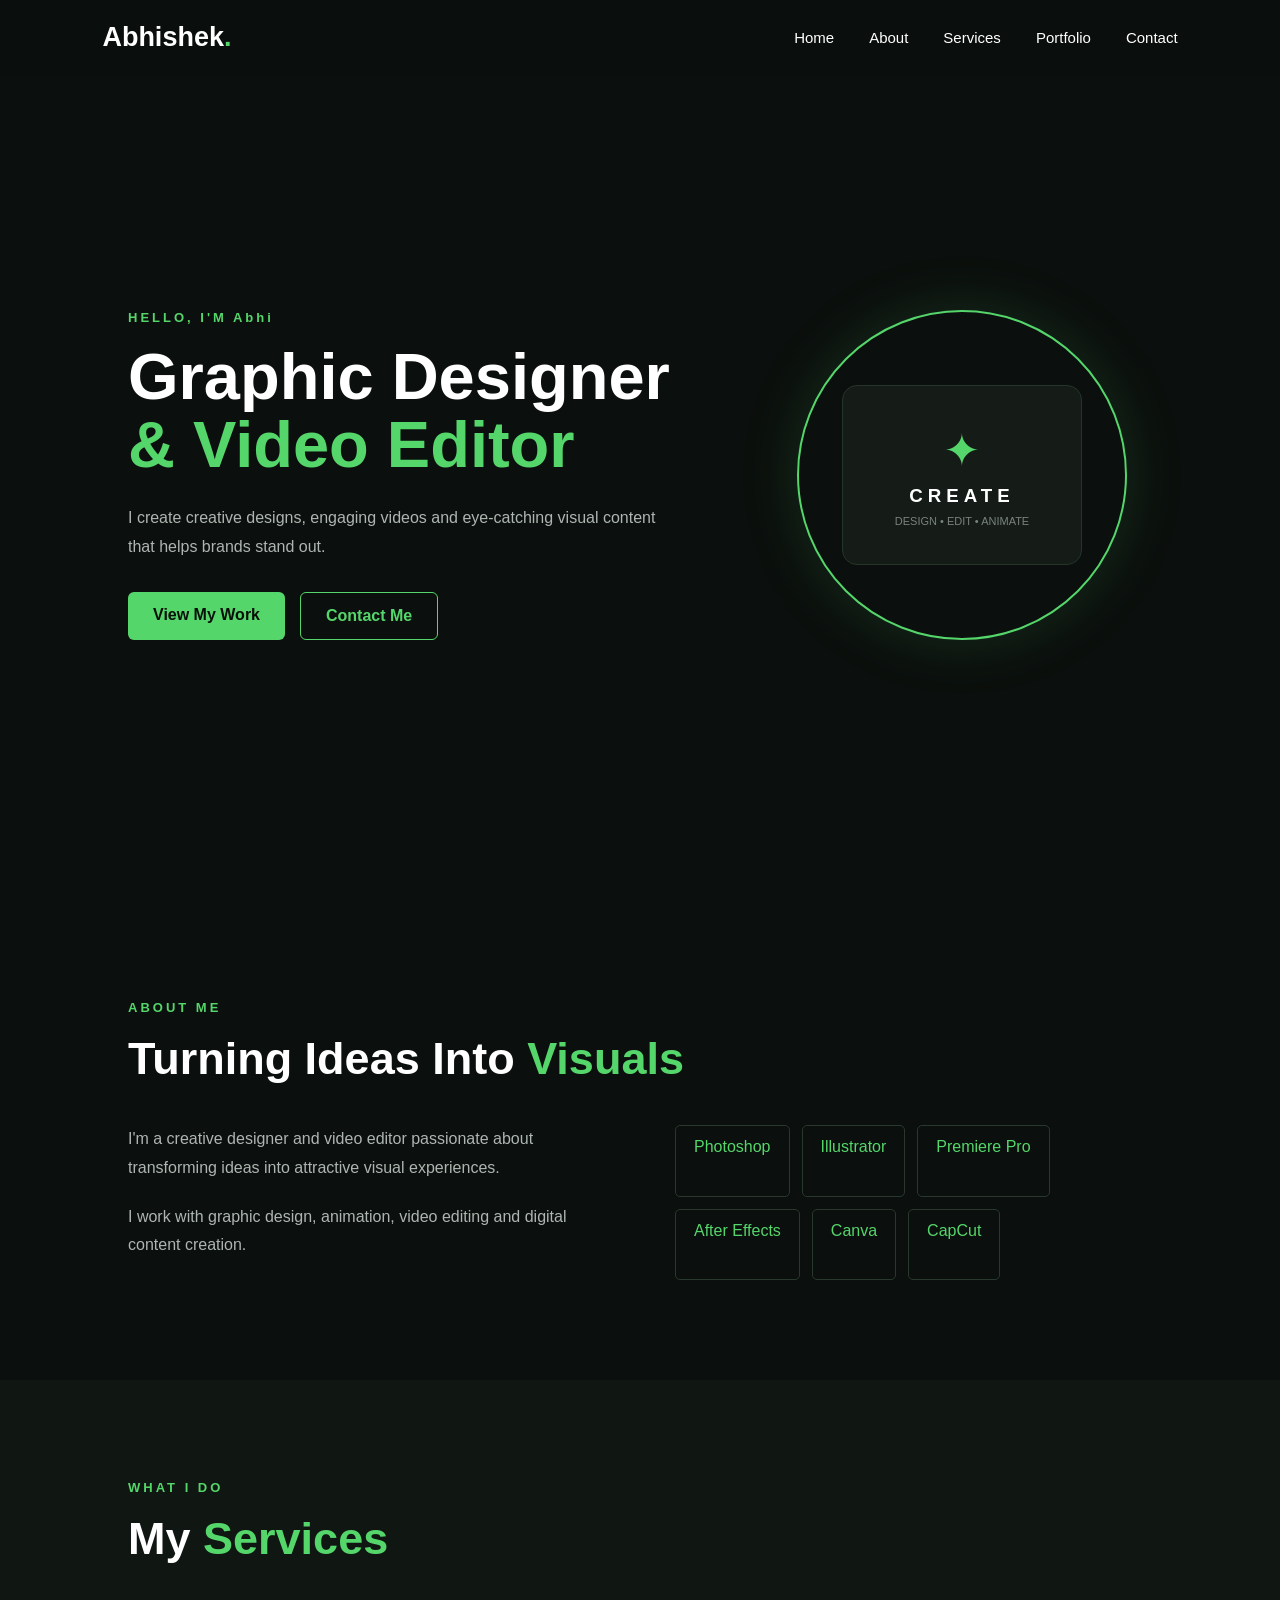
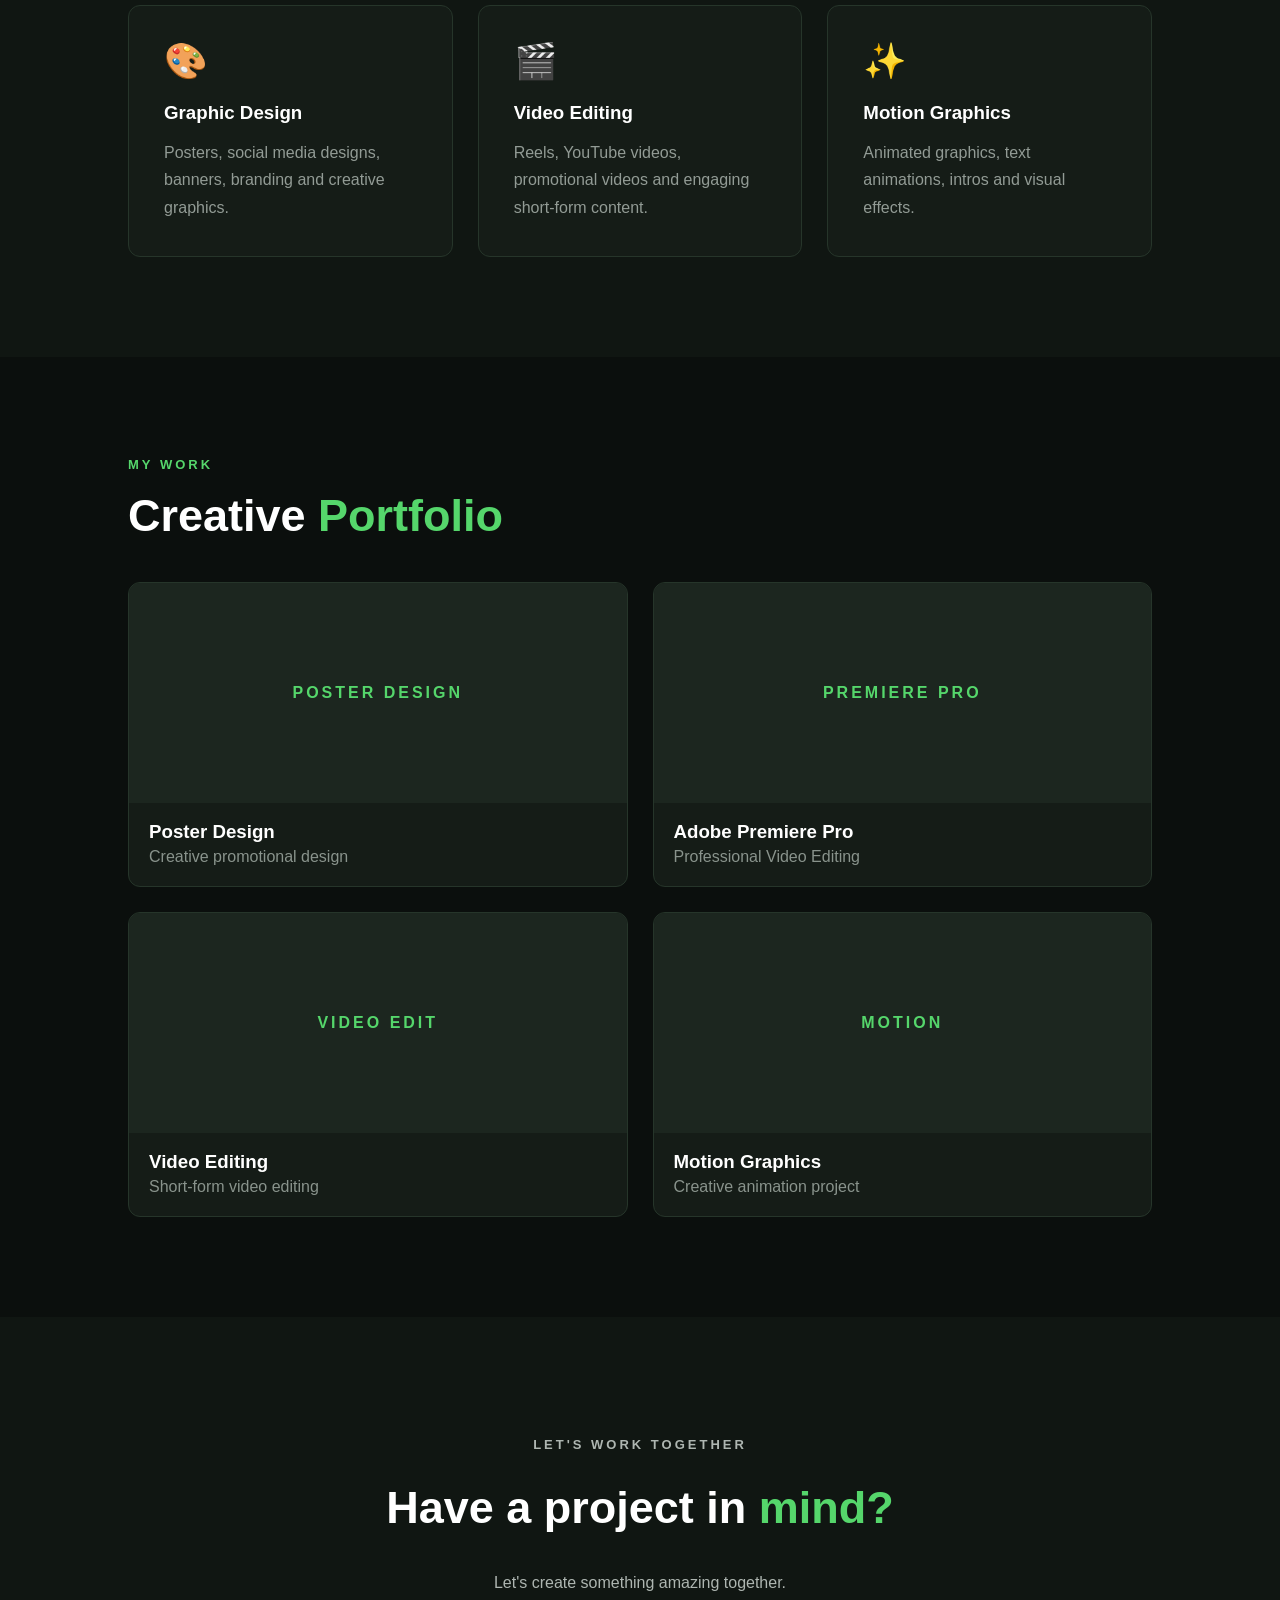
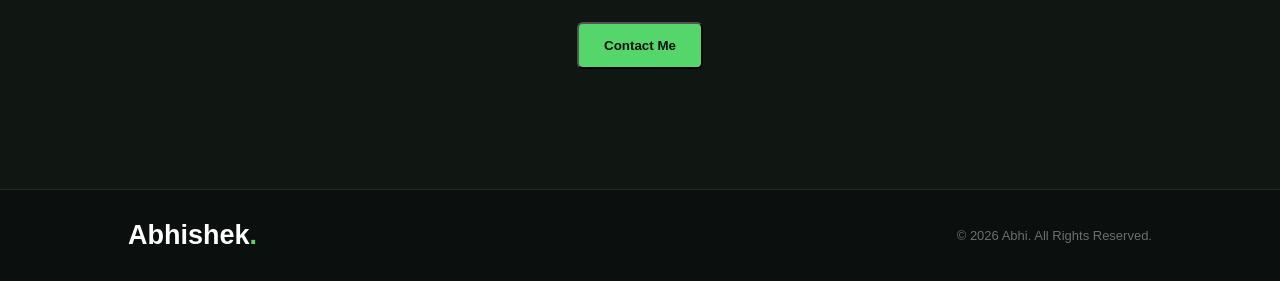
<file: index.html>
<!DOCTYPE html>
<html lang="en">

<head>
    <meta charset="UTF-8">
    <meta name="viewport" content="width=device-width, initial-scale=1.0">

    <title>Abhishek  | Graphic Designer & Video Editor</title>

    <link rel="stylesheet" href="style.css">
</head>

<body>

    <!-- NAVBAR -->
    <header>
        <nav class="navbar">

            <div class="logo">Abhishek<span>.</span></div>

            <ul class="nav-links">
                <li><a href="#home">Home</a></li>
                <li><a href="#about">About</a></li>
                <li><a href="#services">Services</a></li>
                <li><a href="#portfolio">Portfolio</a></li>
                <li><a href="#contact">Contact</a></li>
            </ul>

            <button class="menu-btn" onclick="toggleMenu()">☰</button>

        </nav>
    </header>


    <!-- HOME -->
    <section id="home" class="hero">

        <div class="hero-text">

            <p class="small-title">HELLO, I'M Abhi</p>

            <h1>
                Graphic Designer
                <br>
                <span>& Video Editor</span>
            </h1>

            <p class="description">
                I create creative designs, engaging videos and
                eye-catching visual content that helps brands
                stand out.
            </p>

            <div class="hero-buttons">
                <a href="#portfolio" class="btn primary">View My Work</a>
                <a href="#contact" class="btn secondary">Contact Me</a>
            </div>

        </div>


        <div class="hero-card">

            <div class="circle"></div>

            <div class="creative-card">
                <div class="card-icon">✦</div>
                <h3>CREATE</h3>
                <p>DESIGN • EDIT • ANIMATE</p>
            </div>

        </div>

    </section>


    <!-- ABOUT -->
    <section id="about" class="section">

        <p class="section-small">ABOUT ME</p>

        <h2>Turning Ideas Into <span>Visuals</span></h2>

        <div class="about-content">

            <div>
                <p>
                    I'm a creative designer and video editor passionate
                    about transforming ideas into attractive visual
                    experiences.
                </p>

                <p>
                    I work with graphic design, animation, video editing
                    and digital content creation.
                </p>
            </div>

            <div class="skills">
                <div>Photoshop</div>
                <div>Illustrator</div>
                <div>Premiere Pro</div>
                <div>After Effects</div>
                <div>Canva</div>
                <div>CapCut</div>
            </div>

        </div>

    </section>


    <!-- SERVICES -->
    <section id="services" class="section services-section">

        <p class="section-small">WHAT I DO</p>

        <h2>My <span>Services</span></h2>

        <div class="service-container">

            <div class="service-card">
                <div class="service-icon">🎨</div>
                <h3>Graphic Design</h3>
                <p>
                    Posters, social media designs, banners,
                    branding and creative graphics.
                </p>
            </div>

            <div class="service-card">
                <div class="service-icon">🎬</div>
                <h3>Video Editing</h3>
                <p>
                    Reels, YouTube videos, promotional videos
                    and engaging short-form content.
                </p>
            </div>

            <div class="service-card">
                <div class="service-icon">✨</div>
                <h3>Motion Graphics</h3>
                <p>
                    Animated graphics, text animations,
                    intros and visual effects.
                </p>
            </div>

        </div>

    </section>


    <!-- PORTFOLIO -->
    <section id="portfolio" class="section">

        <p class="section-small">MY WORK</p>

        <h2>Creative <span>Portfolio</span></h2>

        <div class="portfolio-container">

          <div class="portfolio-card" onclick="openPortfolioPDF()">
    <div class="portfolio-placeholder">POSTER DESIGN</div>
    <h3>Poster Design</h3>
    <p>Creative promotional design</p>
</div>

            <div class="portfolio-card"
     onclick="window.location.href='Premiere pro.html'">

    <div class="portfolio-placeholder">
        PREMIERE PRO
    </div>

    <h3>Adobe Premiere Pro</h3>
    <p>Professional Video Editing</p>

</div>

           <div class="portfolio-card"
     onclick="window.location.href='Video editing.html'">

    <div class="portfolio-placeholder">
        VIDEO EDIT
    </div>

    <h3>Video Editing</h3>
    <p>Short-form video editing</p>

</div>

            <div class="portfolio-card"
     onclick="window.location.href='Motion graphics.html'">

    <div class="portfolio-placeholder">
        MOTION
    </div>

    <h3>Motion Graphics</h3>
    <p>Creative animation project</p>

</div>

        </div>

    </section>


    <!-- CONTACT --> 
     <section id="contact" class="contact-section"> 
        <p class="section-small">LET'S WORK TOGETHER</p> 
        <h2>Have a project in <span>mind?</span></h2>
         <p> Let's create something amazing together. </p>
    <!-- CONTACT ME BUTTON -->
        <button class="btn primary" onclick="showContact()">
            Contact Me </button> 
    <!-- CONTACT POPUP --> 
    <div id="contactPopup" class="contact-popup">
    <div class="contact-box">
         <span class="close" onclick="closeContact()">×</span>
            <h2>Contact Me</h2> 
            <p>📧 <strong>Email</strong></p>
            <a href="https://mail.google.com/mail/?view=cm&fs=1&to=abhishekpadala78@gmail.com"
                target="_blank"> abhishekpadala78@gmail.com </a>
             <p><strong>Phone</strong></p> <a href="tel:+7842357616">  7842357616 </a><br><br>
             
    </div>
     </div> 
    </section>


    <!-- FOOTER -->
    <footer>

        <div class="logo">Abhishek<span>.</span></div>

        <p>© 2026 Abhi. All Rights Reserved.</p>

    </footer>


    <script src="script.js"></script>

</body>

</html>
</file>
<file: style.css>
* {
    margin: 0;
    padding: 0;
    box-sizing: border-box;
    scroll-behavior: smooth;
}

body {
    font-family: Arial, sans-serif;
    background: #0b0f0d;
    color: white;
}


/* NAVBAR */

header {
    width: 100%;
    position: fixed;
    top: 0;
    z-index: 1000;
    background: rgba(11, 15, 13, 0.95);
}

.navbar {
    height: 75px;
    display: flex;
    align-items: center;
    justify-content: space-between;
    padding: 0 8%;
}

.logo {
    font-size: 27px;
    font-weight: bold;
}

.logo span,
h1 span,
h2 span {
    color: #55d66b;
}

.nav-links {
    display: flex;
    list-style: none;
    gap: 35px;
}

.nav-links a {
    color: white;
    text-decoration: none;
    font-size: 15px;
    transition: 0.3s;
}

.nav-links a:hover {
    color: #55d66b;
}

.menu-btn {
    display: none;
    background: none;
    color: white;
    border: none;
    font-size: 25px;
}


/* HERO */

.hero {
    min-height: 100vh;
    display: flex;
    align-items: center;
    justify-content: space-between;
    padding: 120px 10% 70px;
    gap: 50px;
}

.hero-text {
    max-width: 650px;
}

.small-title,
.section-small {
    color: #55d66b;
    letter-spacing: 3px;
    font-size: 13px;
    font-weight: bold;
    margin-bottom: 18px;
}

.hero h1 {
    font-size: 65px;
    line-height: 1.05;
    margin-bottom: 25px;
}

.description {
    color: #aeb6b1;
    line-height: 1.8;
    max-width: 550px;
    margin-bottom: 30px;
}


/* BUTTONS */

.hero-buttons {
    display: flex;
    gap: 15px;
}

.btn {
    display: inline-block;
    padding: 14px 25px;
    border-radius: 6px;
    text-decoration: none;
    font-weight: bold;
    transition: 0.3s;
}

.primary {
    background: #55d66b;
    color: #071008;
}

.primary:hover {
    transform: translateY(-3px);
    background: #72eb85;
}

.secondary {
    border: 1px solid #55d66b;
    color: #55d66b;
}

.secondary:hover {
    background: #55d66b;
    color: #071008;
}


/* HERO DESIGN */

.hero-card {
    width: 380px;
    height: 380px;
    position: relative;
    display: flex;
    align-items: center;
    justify-content: center;
}

.circle {
    width: 330px;
    height: 330px;
    border-radius: 50%;
    border: 2px solid #55d66b;
    position: absolute;
    box-shadow: 0 0 60px rgba(85, 214, 107, 0.15);
}

.creative-card {
    width: 240px;
    height: 180px;
    background: #151c17;
    border: 1px solid #26352a;
    border-radius: 15px;
    display: flex;
    flex-direction: column;
    justify-content: center;
    align-items: center;
    position: relative;
    z-index: 2;
}

.card-icon {
    color: #55d66b;
    font-size: 45px;
}

.creative-card h3 {
    letter-spacing: 5px;
    margin: 8px 0;
}

.creative-card p {
    color: #79827c;
    font-size: 11px;
}


/* SECTIONS */

.section {
    padding: 100px 10%;
}

.section h2,
.contact-section h2 {
    font-size: 45px;
    margin-bottom: 40px;
}


/* ABOUT */

.about-content {
    display: grid;
    grid-template-columns: 1fr 1fr;
    gap: 70px;
}

.about-content p {
    color: #aeb6b1;
    line-height: 1.8;
    margin-bottom: 20px;
}

.skills {
    display: flex;
    flex-wrap: wrap;
    gap: 12px;
}

.skills div {
    border: 1px solid #29382d;
    padding: 12px 18px;
    border-radius: 5px;
    color: #55d66b;
}


/* SERVICES */

.services-section {
    background: #101612;
}

.service-container {
    display: grid;
    grid-template-columns: repeat(3, 1fr);
    gap: 25px;
}

.service-card {
    background: #151c17;
    padding: 35px;
    border-radius: 12px;
    border: 1px solid #26352a;
    transition: 0.3s;
}

.service-card:hover {
    transform: translateY(-8px);
    border-color: #55d66b;
}

.service-icon {
    font-size: 35px;
    margin-bottom: 20px;
}

.service-card h3 {
    margin-bottom: 15px;
}

.service-card p {
    color: #929b95;
    line-height: 1.7;
}


/* PORTFOLIO */

.portfolio-container {
    display: grid;
    grid-template-columns: repeat(2, 1fr);
    gap: 25px;
}

.portfolio-card {
    background: #151c17;
    border-radius: 12px;
    overflow: hidden;
    border: 1px solid #26352a;
    transition: 0.3s;
}

.portfolio-card:hover {
    transform: translateY(-5px);
    border-color: #55d66b;
}

.portfolio-placeholder {
    height: 220px;
    display: flex;
    justify-content: center;
    align-items: center;
    background: #1c261f;
    color: #55d66b;
    letter-spacing: 3px;
    font-weight: bold;
}

.portfolio-card h3 {
    padding: 18px 20px 5px;
}

.portfolio-card p {
    padding: 0 20px 20px;
    color: #89938c;
}


/* CONTACT */

.contact-section {
    text-align: center;
    padding: 120px 10%;
    background: #101612;
}

.contact-section p {
    color: #aeb6b1;
    margin-bottom: 30px;
}


/* FOOTER */

footer {
    padding: 30px 10%;
    display: flex;
    justify-content: space-between;
    align-items: center;
    border-top: 1px solid #202a23;
}

footer p {
    color: #68716b;
    font-size: 13px;
}


/* MOBILE */

@media (max-width: 800px) {

    .nav-links {
        display: none;
        position: absolute;
        top: 75px;
        left: 0;
        width: 100%;
        background: #101612;
        flex-direction: column;
        padding: 25px;
        text-align: center;
    }

    .nav-links.active {
        display: flex;
    }

    .menu-btn {
        display: block;
    }

    .hero {
        flex-direction: column;
        text-align: center;
    }

    .hero h1 {
        font-size: 45px;
    }

    .hero-buttons {
        justify-content: center;
    }

    .hero-card {
        width: 300px;
        height: 300px;
    }

    .circle {
        width: 270px;
        height: 270px;
    }

    .about-content {
        grid-template-columns: 1fr;
    }

    .service-container {
        grid-template-columns: 1fr;
    }

    .portfolio-container {
        grid-template-columns: 1fr;
    }

    footer {
        flex-direction: column;
        gap: 15px;
    }
}

.contact-popup {
    display: none;
    position: fixed;
    top: 0;
    left: 0;
    width: 100%;
    height: 100%;
    background: rgba(0, 0, 0, 0.75);
    justify-content: center;
    align-items: center;
    z-index: 2000;
}

.contact-box {
    background: #151c17;
    border: 1px solid #55d66b;
    padding: 35px;
    width: 350px;
    border-radius: 15px;
    text-align: center;
    position: relative;
}

.contact-box h2 {
    color: #55d66b;
    margin-bottom: 25px;
}

.contact-box p {
    margin-top: 15px;
    margin-bottom: 5px;
}

.contact-box a {
    color: #55d66b;
    text-decoration: none;
}

.close {
    position: absolute;
    right: 18px;
    top: 10px;
    font-size: 30px;
    cursor: pointer;
    color: white;
}

.close:hover {
    color: #55d66b;
}
</file>
